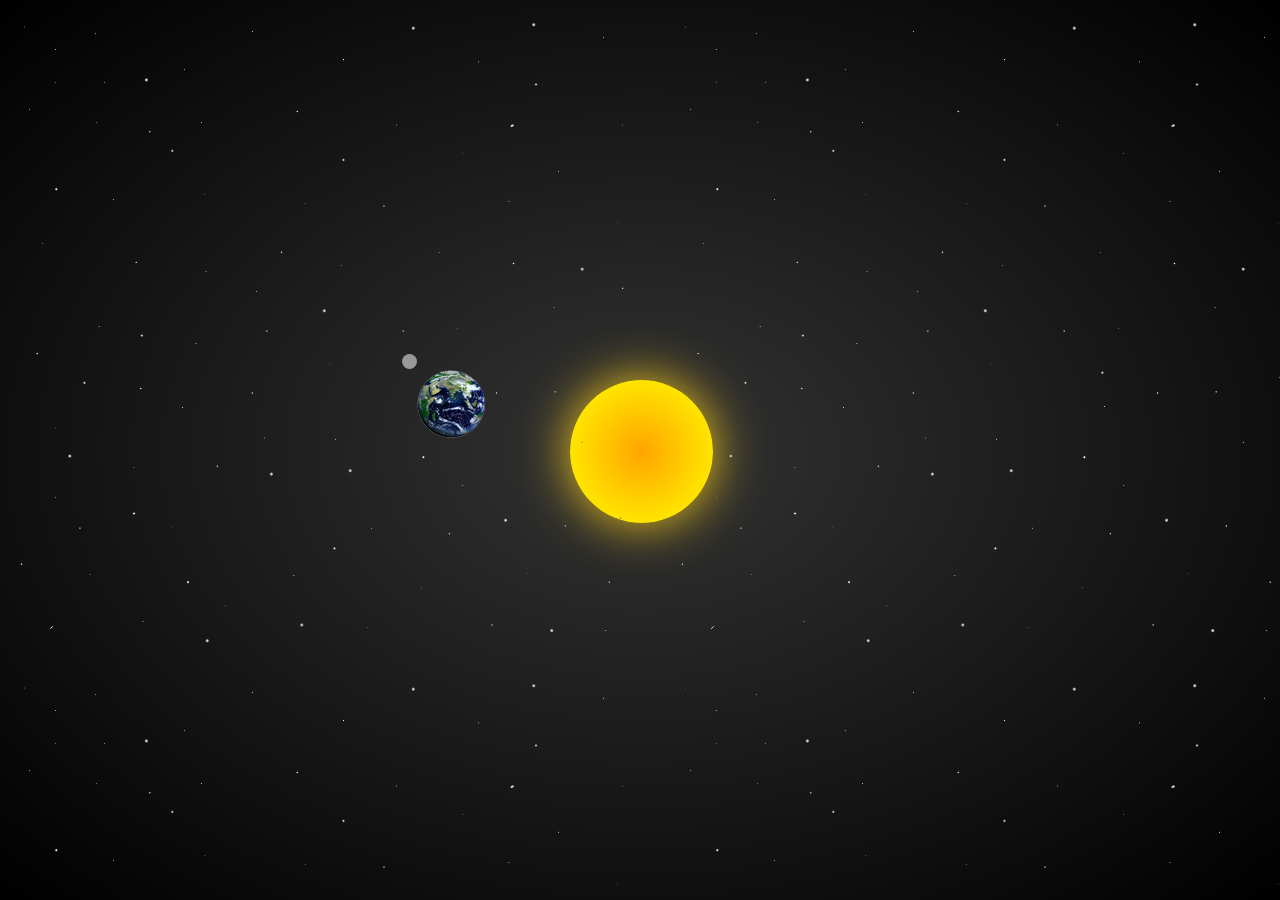
<file: Earth moon sun CSS ANIMATION/index.html>
<!DOCTYPE html>
<html lang="">

<head>
    <meta charset="UTF-8">
    <meta name="viewport" content="width=device-width, initial-scale=1.0">
    <meta name="description" content="Science project, Expert css project, Web design">
    <meta name="author" content="Desig and developed by Lal Bahadur Budha. Inspired by the class" />
    <title>Science | Earth orbit</title>
    <link rel="shortcut icon" href="./img/browser-icon.png" alt="Browser Icon" />
    <link rel="stylesheet" href="css/style.css" />
    <!--[if IE]>
        <script src="https://cdnjs.cloudflare.com/ajax/libs/html5shiv/3.7.3/html5shiv.min.js"></script>
        <script src="https://cdnjs.cloudflare.com/ajax/libs/respond.js/1.4.2/respond.min.js"></script>
    <![endif]-->
</head>

<body>
    <div id="universe">
        <div class="stars"></div>
        <div class="sun"></div>
        <div class="earth-orbit"> <img src="img/erth.png" alt="earth-image" class="earth" />
            <div class="moon-orbit">
                <div id="moon"></div>
            </div>
        </div>
    </div>
</body>

</html>
</file>
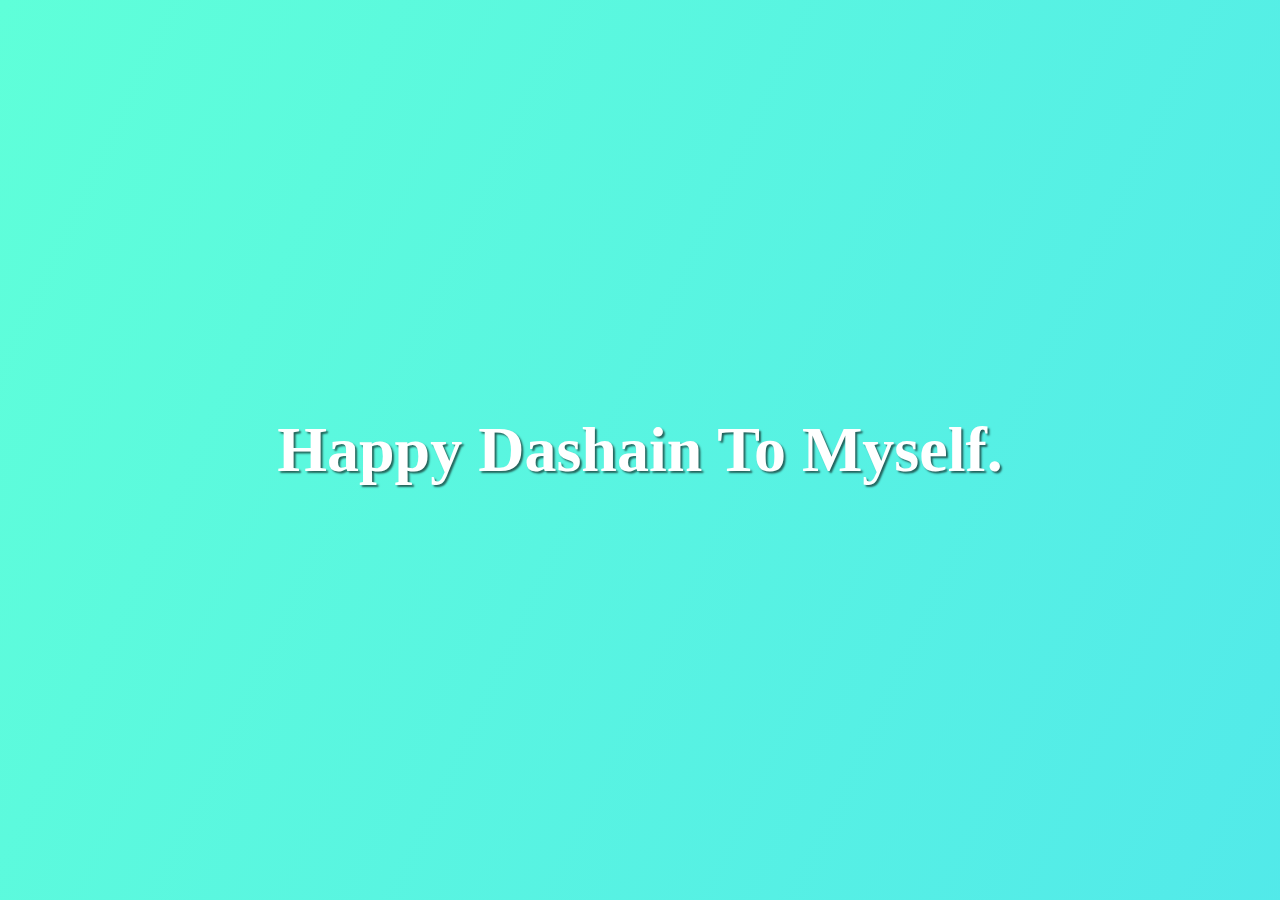
<file: Animated Background/AnimBckgrnd.html>
<html>
    <head>
        <title>Animation</title>
        <link href="AnimBckgrnd.css" rel="stylesheet">
    </head>
    
    <body>
        <div class="animated-div">
            <h1 class="animated-head">Happy Dashain To Myself.</h1>
        </div>
    </body>
</html>
</file>
<file: Earth moon sun CSS ANIMATION/css/style.css>
* {
        margin: 0;
        padding: 0;
    }
    
    html,
    body {
        height: 100%;
        width: 100%;
    }
    
    #universe {
        height: 100%;
        width: 100%;
        background: radial-gradient(#333, #000);
    }
    
    .stars {
        position: relative;
        height: 100%;
        width: 100%;
        z-index: 2;
        background: url(../img/Stars.png);
        animation: starsFade 1s alternate infinite;
    }
    
    @keyframes starsFade {
        from {
            opacity: 1
        }
        to {
            opacity: 0.5
        }
    }
    
    .sun {
        position: absolute;
        top: 50%;
        left: 50%;
        margin-top: -70px;
        margin-left: -70px;
        height: 143px;
        width: 143px;
        border-radius: 100%;
        background: -webkit-radial-gradient(orange, yellow);
        box-shadow: -webkit-(0 0 50px #f5c91a);
        box-shadow: 0 0 50px #f5c91a;
        animation: sunGlow 3s alternate infinite;
    }
    
    @keyframes sunGlow {
        from {
            -webkit-box-shadow: 0 0 50px #f5c91a;
            box-shadow: 0 0 50px #f5c91a;
        }
        to {
            -webkit-box-shadow: 0 0 80px #f5c91a;
            box-shadow: 0 0 80px #f5c91a;
        }
    }
    
    .earth-orbit {
        height: 455px;
        width: 415px;
        -webkit-border-radius: 100%;
        border-radius: 100%;
        background-repeat: no-repeat;
        position: absolute;
        top: 19%;
        left: 52%;
        margin-top: -30px;
        margin-left: -250px;
        z-index: 2;
        animation: spin 36s linear infinite;
    }
    
    .earth {
        position: absolute;
        top: 50%;
        border-radius: 100%;
        animation: spin 20s linear infinite;
    }
    
    @keyframes spin {
        from {
            transform: rotate(0)
        }
        to {
            transform: rotate(360deg);
        }
    }
    
    .moon-orbit {
        height: 100px;
        width: 100px;
        position: absolute;
        top: 50%;
        left: -14px;
        margin-top: -15px;
        -webkit-border-radius: 100%;
        border-radius: 100%;
        animation: spin 20s reverse linear infinite;
        
    }

#moon{
    height: 15px;
    width: 15px;
    background-color: #999;
    z-index: 4;
    border-radius: 100%;
    animation: spin 17s infinite;
}
</file>
<file: Animated Background/AnimBckgrnd.css>
*{
    margin: 0;
    padding: 0;
}
body{
    width: 100%;

}
.animated-div{
    height: 100%;
    background: linear-gradient(-65deg, #ff7d55, #f55090, #41cdff, #5fffd9);
    display: flex;
    align-items: center;
    justify-content: center;
    flex-direction: column;
    color: #fff;
    font-weight: 400;
    font-size: 2em;
    background-size: 700% 700%;
    text-shadow: 2px 2px 2px rgb(0, 0, 0, 0.6);
    animation: gradient 10s ease infinite;
    text-align: center;
}
@keyframes gradient {
    0% {
        background-position: 0% 50%
    }
    50% {
        background-position: 100% 50%
    }
    100% {
        background-position: 0% 50%
    }
}
</file>
